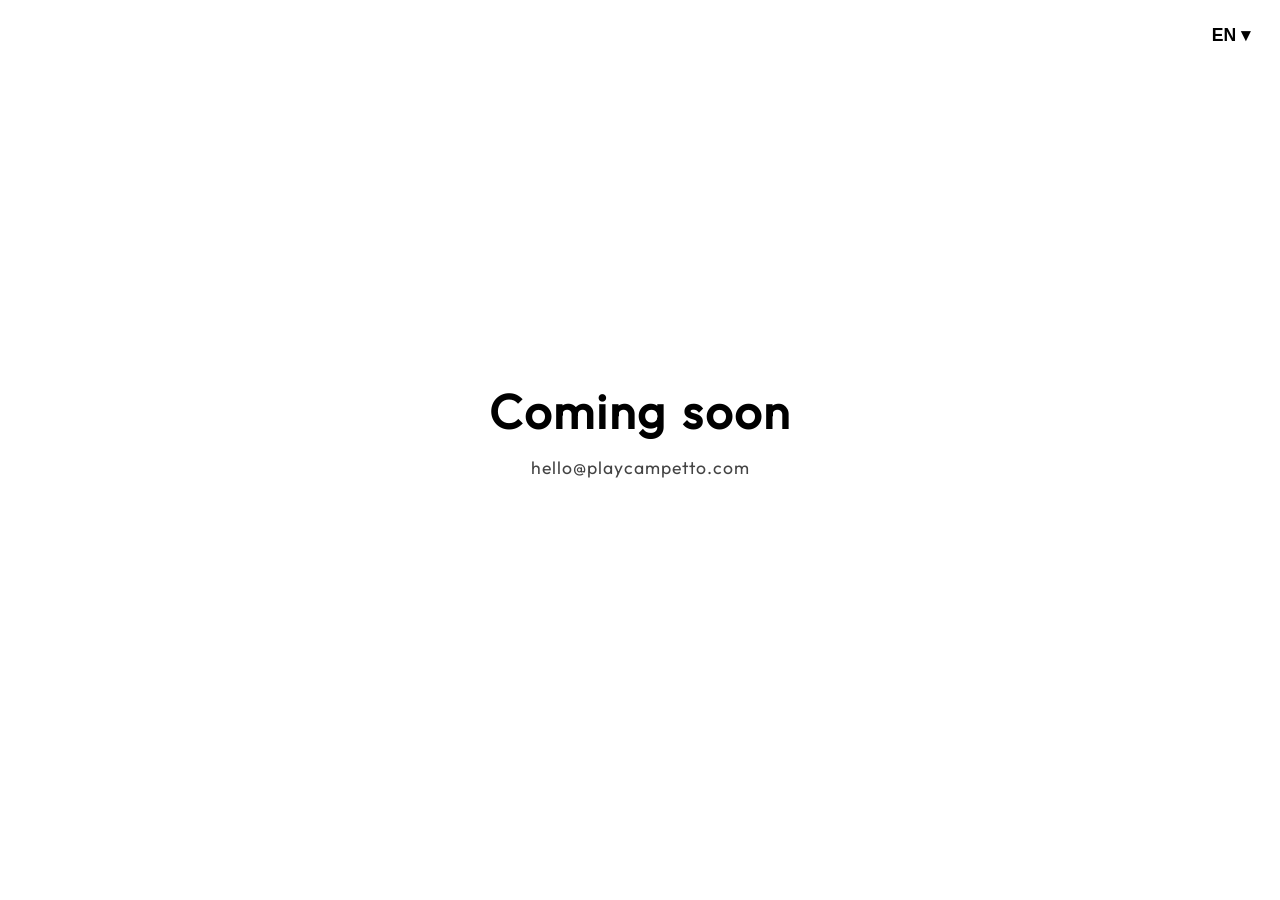
<file: index.html>
<!DOCTYPE html>
<html lang="en">
<head>
    <meta charset="UTF-8">
    <title>CAMPETTO Flick and Score</title>

    <link rel="icon" type="image/x-icon" href="/favicon.ico">
    <link rel="apple-touch-icon" href="/assets/apple-touch-icon.png">

    <meta property="og:title" content="CAMPETTO Flick and Score">
    <meta property="og:description" content="The new board game that tests your dexterity and strategy. Coming soon to Europe.">
    <meta property="og:type" content="website">
    <meta property="og:url" content="https://playcampetto.com/">
    <meta property="og:image" content="https://playcampetto.com/assets/share-image.png">
    <meta property="og:image:width" content="1200">
    <meta property="og:image:height" content="630">

    <meta name="twitter:card" content="summary_large_image">
    <meta name="twitter:title" content="CAMPETTO Flick and Score">
    <meta name="twitter:description" content="The new board game that tests your dexterity and strategy. Coming soon to Europe.">
    <meta name="twitter:image" content="https://playcampetto.com/assets/share-image.png">

    <script>
        (function() {
            var lang = navigator.language || navigator.userLanguage;
            var langCode = lang.split('-')[0];
            var supported = ['it', 'de', 'es', 'fr', 'en'];
            
            if (supported.includes(langCode)) {
                window.location.href = '/' + langCode + '/';
            } else {
                window.location.href = '/en/';
            }
        })();
    </script>
</head>
<body>
    <p>Redirecting to your language... <a href="/en/">Click here if you are not redirected.</a></p>
</body>
</html>
</file>
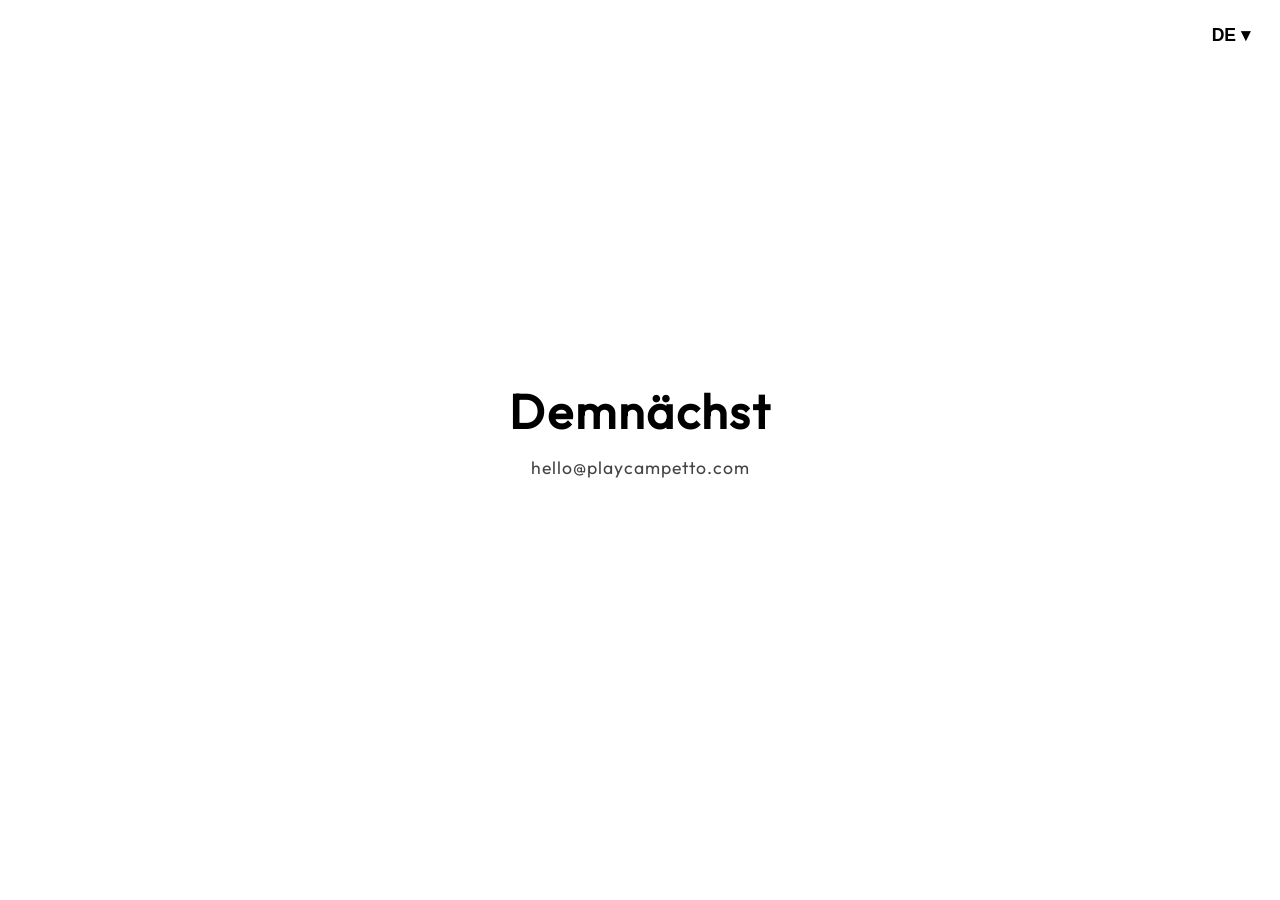
<file: de/index.html>
<!DOCTYPE html>
<html lang="de">
<head>
    <meta charset="UTF-8">
    
    <meta name="viewport" content="width=device-width, initial-scale=1.0, viewport-fit=cover">
    <meta name="theme-color" content="#ffffff">
    <meta name="mobile-web-app-capable" content="yes"> 

    <title>CAMPETTO Flick and Score</title>
    <meta name="description" content="Das neue Brettspiel, das deine Geschicklichkeit und Strategie auf die Probe stellt. Demnächst in Europa.">
    <meta name="keywords" content="Campetto, Flick and Score, Brettspiel, Geschicklichkeit, Strategie, Geschicklichkeitsspiel, dexterity game, flicking game, Fußballspiel, Tischfußball, Mattia Bauleo">

    <meta name="geo.region" content="EU">
    <meta name="robots" content="index, follow">
   
    <link rel="canonical" href="https://playcampetto.com/de/" />
    <link rel="alternate" hreflang="en" href="https://playcampetto.com/en/" />
    <link rel="alternate" hreflang="it" href="https://playcampetto.com/it/" />
    <link rel="alternate" hreflang="de" href="https://playcampetto.com/de/" />
    <link rel="alternate" hreflang="es" href="https://playcampetto.com/es/" />
    <link rel="alternate" hreflang="fr" href="https://playcampetto.com/fr/" />
    <link rel="alternate" hreflang="x-default" href="https://playcampetto.com/en/" />

    <link rel="manifest" href="/manifest.json"> 
    <link rel="icon" type="image/x-icon" href="../favicon.ico"> 
    <link rel="icon" type="image/png" sizes="32x32" href="../assets/favicon-32x32.png"> 
    <link rel="icon" type="image/png" sizes="16x16" href="../assets/favicon-16x16.png">
    <link rel="icon" type="image/png" sizes="192x192" href="../assets/android-chrome-192x192.png">
    <link rel="icon" type="image/png" sizes="512x512" href="../assets/android-chrome-512x512.png">
    <link rel="apple-touch-icon" sizes="180x180" href="../assets/apple-touch-icon.png"> 

    <meta property="og:title" content="CAMPETTO Flick and Score">
    <meta property="og:description" content="Das neue Brettspiel, das deine Geschicklichkeit und Strategie auf die Probe stellt. Demnächst in Europa.">
    <meta property="og:type" content="website">
    <meta property="og:url" content="https://playcampetto.com/de/">
    <meta property="og:image" content="https://playcampetto.com/assets/share-image.png">
    <meta property="og:image:width" content="1200">
    <meta property="og:image:height" content="630">

    <meta name="twitter:card" content="summary_large_image">
    <meta name="twitter:title" content="CAMPETTO Flick and Score">
    <meta name="twitter:description" content="Das neue Brettspiel, das deine Geschicklichkeit und Strategie auf die Probe stellt. Demnächst in Europa.">
    <meta name="twitter:image" content="https://playcampetto.com/assets/share-image.png">

    <link rel="stylesheet" href="../style.css">
</head>
<body>
    <div class="language-dropdown">
       <button class="dropbtn">DE ▾</button>
       <div class="dropdown-content">
          <a href="../en/">EN</a>        
          <a href="../es/">ES</a>
          <a href="../fr/">FR</a>
          <a href="../it/">IT</a>
       </div>
    </div>

    <div class="center-box">
        <h1 class="coming-soon" id="text">Demnächst</h1>
        <a href="mailto:hello@playcampetto.com" class="email-link">hello@playcampetto.com</a>
    </div>
    
    <script src="../script.js"></script>
</body>
</html>
</file>
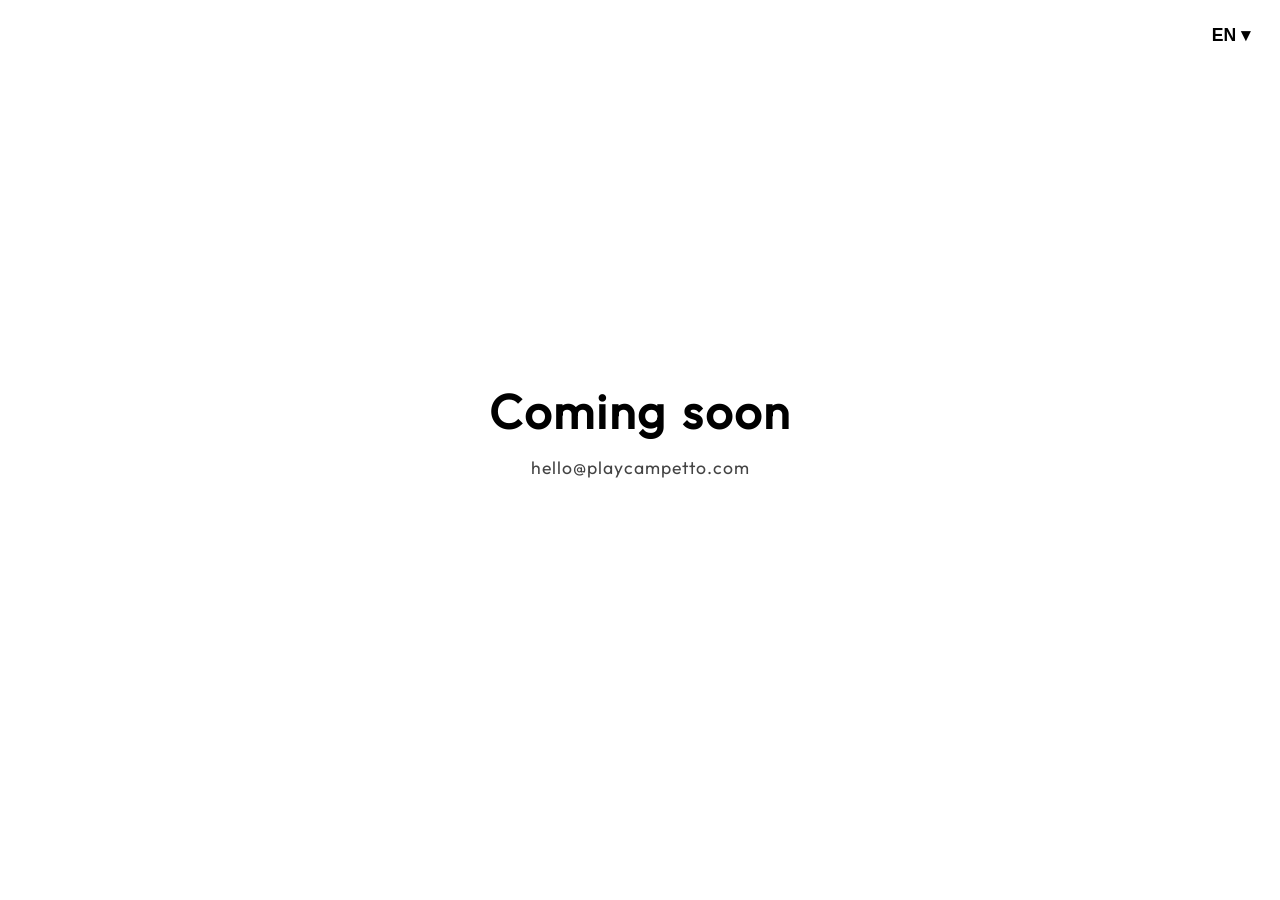
<file: en/index.html>
<!DOCTYPE html>
<html lang="en">
<head>
    <meta charset="UTF-8">
    
    <meta name="viewport" content="width=device-width, initial-scale=1.0, viewport-fit=cover">
    <meta name="theme-color" content="#ffffff">
    <meta name="mobile-web-app-capable" content="yes"> 

    <title>CAMPETTO Flick and Score</title>
    <meta name="description" content="The new board game that tests your dexterity and strategy. Coming soon to Europe.">
    <meta name="keywords" content="Campetto, Flick and Score, board game, skill game, tabletop soccer, dexterity game">

    <meta name="geo.region" content="EU">
    <meta name="robots" content="index, follow">
   
    <link rel="canonical" href="https://playcampetto.com/en/" />
    <link rel="alternate" hreflang="en" href="https://playcampetto.com/en/" />
    <link rel="alternate" hreflang="it" href="https://playcampetto.com/it/" />
    <link rel="alternate" hreflang="de" href="https://playcampetto.com/de/" />
    <link rel="alternate" hreflang="es" href="https://playcampetto.com/es/" />
    <link rel="alternate" hreflang="fr" href="https://playcampetto.com/fr/" />
    <link rel="alternate" hreflang="x-default" href="https://playcampetto.com/en/" />

    <link rel="manifest" href="/manifest.json"> 
    <link rel="icon" type="image/x-icon" href="../favicon.ico"> 
    <link rel="icon" type="image/png" sizes="32x32" href="../assets/favicon-32x32.png"> 
    <link rel="icon" type="image/png" sizes="16x16" href="../assets/favicon-16x16.png">
    <link rel="icon" type="image/png" sizes="192x192" href="../assets/android-chrome-192x192.png">
    <link rel="icon" type="image/png" sizes="512x512" href="../assets/android-chrome-512x512.png">
    <link rel="apple-touch-icon" sizes="180x180" href="../assets/apple-touch-icon.png"> 

    <meta property="og:title" content="CAMPETTO Flick and Score">
    <meta property="og:description" content="The new board game that tests your dexterity and strategy. Coming soon to Europe.">
    <meta property="og:type" content="website">
    <meta property="og:url" content="https://playcampetto.com/en/">
    <meta property="og:image" content="https://playcampetto.com/assets/share-image.png">
    <meta property="og:image:width" content="1200">
    <meta property="og:image:height" content="630">

    <meta name="twitter:card" content="summary_large_image">
    <meta name="twitter:title" content="CAMPETTO Flick and Score">
    <meta name="twitter:description" content="The new board game that tests your dexterity and strategy. Coming soon to Europe.">
    <meta name="twitter:image" content="https://playcampetto.com/assets/share-image.png">

    <link rel="stylesheet" href="../style.css">
</head>
<body>
    <div class="language-dropdown">
       <button class="dropbtn">EN ▾</button>
       <div class="dropdown-content">
          <a href="../de/">DE</a>        
          <a href="../es/">ES</a>
          <a href="../fr/">FR</a>
          <a href="../it/">IT</a>
       </div>
    </div>

    <div class="center-box">
        <h1 class="coming-soon" id="text">Coming soon</h1>
        <a href="mailto:hello@playcampetto.com" class="email-link">hello@playcampetto.com</a>
    </div>
    
    <script src="../script.js"></script>
</body>
</html>
</file>
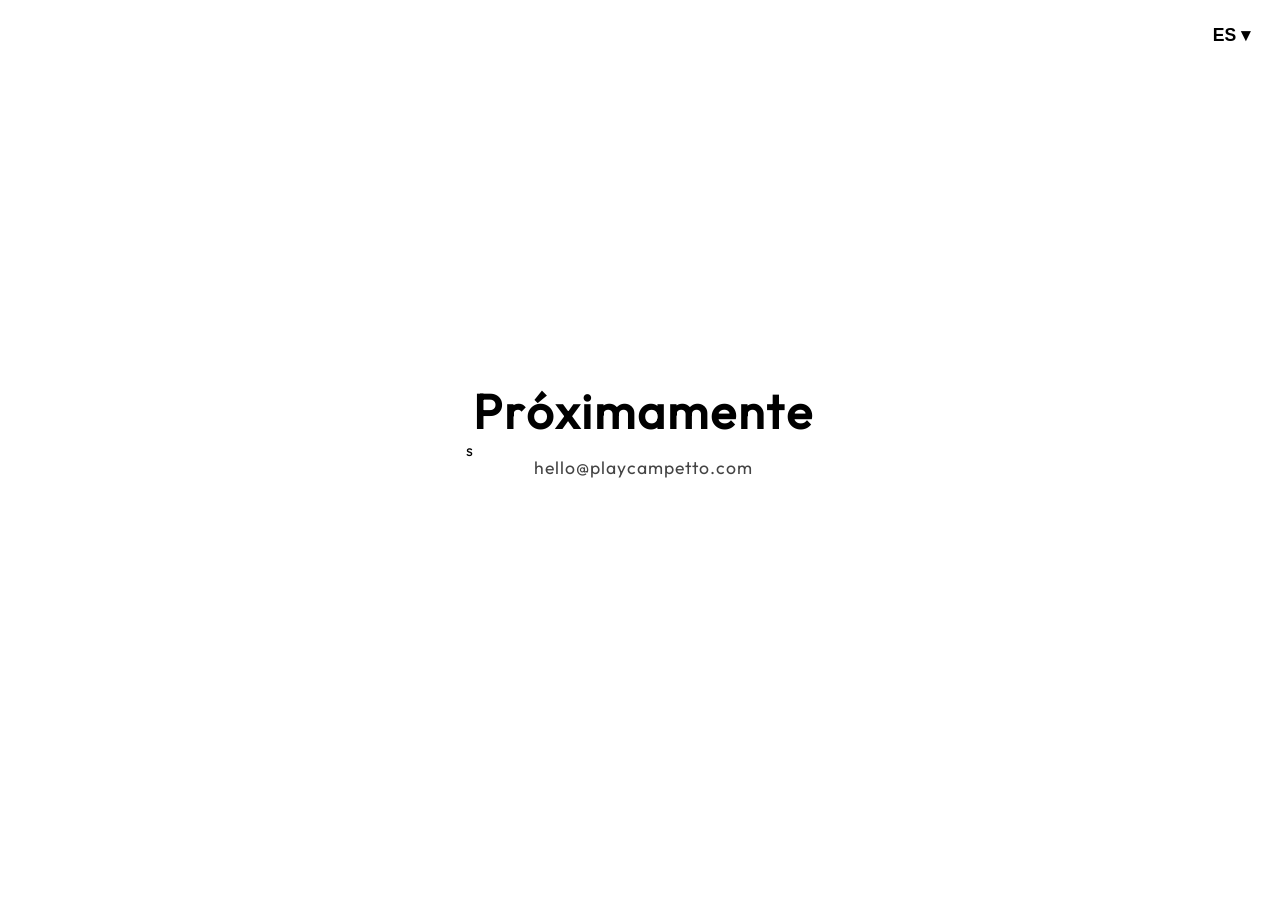
<file: es/index.html>
<!DOCTYPE html>
<html lang="es">
<head>
    <meta charset="UTF-8">
    
    <meta name="viewport" content="width=device-width, initial-scale=1.0, viewport-fit=cover">
    <meta name="theme-color" content="#ffffff">
    <meta name="mobile-web-app-capable" content="yes"> 

    <title>CAMPETTO Flick and Score</title>
    <meta name="description" content="El nuevo juego de mesa que pone a prueba tu destreza y estrategia. Próximamente en Europa.">
    <meta name="keywords" content="Campetto, Flick and Score, juego de mesa, destreza, estrategia, juego de habilidad, dexterity game, flicking game, juego de fútbol, fútbol de mesa, Mattia Bauleo">

    <meta name="geo.region" content="EU">
    <meta name="robots" content="index, follow">
   
    <link rel="canonical" href="https://playcampetto.com/es/" />
    <link rel="alternate" hreflang="en" href="https://playcampetto.com/en/" />
    <link rel="alternate" hreflang="it" href="https://playcampetto.com/it/" />
    <link rel="alternate" hreflang="de" href="https://playcampetto.com/de/" />
    <link rel="alternate" hreflang="es" href="https://playcampetto.com/es/" />
    <link rel="alternate" hreflang="fr" href="https://playcampetto.com/fr/" />
    <link rel="alternate" hreflang="x-default" href="https://playcampetto.com/en/" />

    <link rel="manifest" href="/manifest.json"> 
    <link rel="icon" type="image/x-icon" href="../favicon.ico"> 
    <link rel="icon" type="image/png" sizes="32x32" href="../assets/favicon-32x32.png"> 
    <link rel="icon" type="image/png" sizes="16x16" href="../assets/favicon-16x16.png">
    <link rel="icon" type="image/png" sizes="192x192" href="../assets/android-chrome-192x192.png">
    <link rel="icon" type="image/png" sizes="512x512" href="../assets/android-chrome-512x512.png">s
    <link rel="apple-touch-icon" sizes="180x180" href="../assets/apple-touch-icon.png"> 

    <meta property="og:title" content="CAMPETTO Flick and Score">
    <meta property="og:description" content="El nuevo juego de mesa que pone a prueba tu destreza y estrategia. Próximamente en Europa.">
    <meta property="og:type" content="website">
    <meta property="og:url" content="https://playcampetto.com/es/">
    <meta property="og:image" content="https://playcampetto.com/assets/share-image.png">
    <meta property="og:image:width" content="1200">
    <meta property="og:image:height" content="630">

    <meta name="twitter:card" content="summary_large_image">
    <meta name="twitter:title" content="CAMPETTO Flick and Score">
    <meta name="twitter:description" content="El nuevo juego de mesa que pone a prueba tu destreza y estrategia. Próximamente en Europa.">
    <meta name="twitter:image" content="https://playcampetto.com/assets/share-image.png">

    <link rel="stylesheet" href="../style.css">
</head>
<body>
    <div class="language-dropdown">
       <button class="dropbtn">ES ▾</button>
       <div class="dropdown-content">
          <a href="../de/">DE</a>
          <a href="../en/">EN</a>
          <a href="../fr/">FR</a>
          <a href="../it/">IT</a>
       </div>
    </div>

    <div class="center-box">
        <h1 class="coming-soon" id="text">Próximamente</h1>
        <a href="mailto:hello@playcampetto.com" class="email-link">hello@playcampetto.com</a>
    </div>
    
    <script src="../script.js"></script>
</body>
</html>
</file>
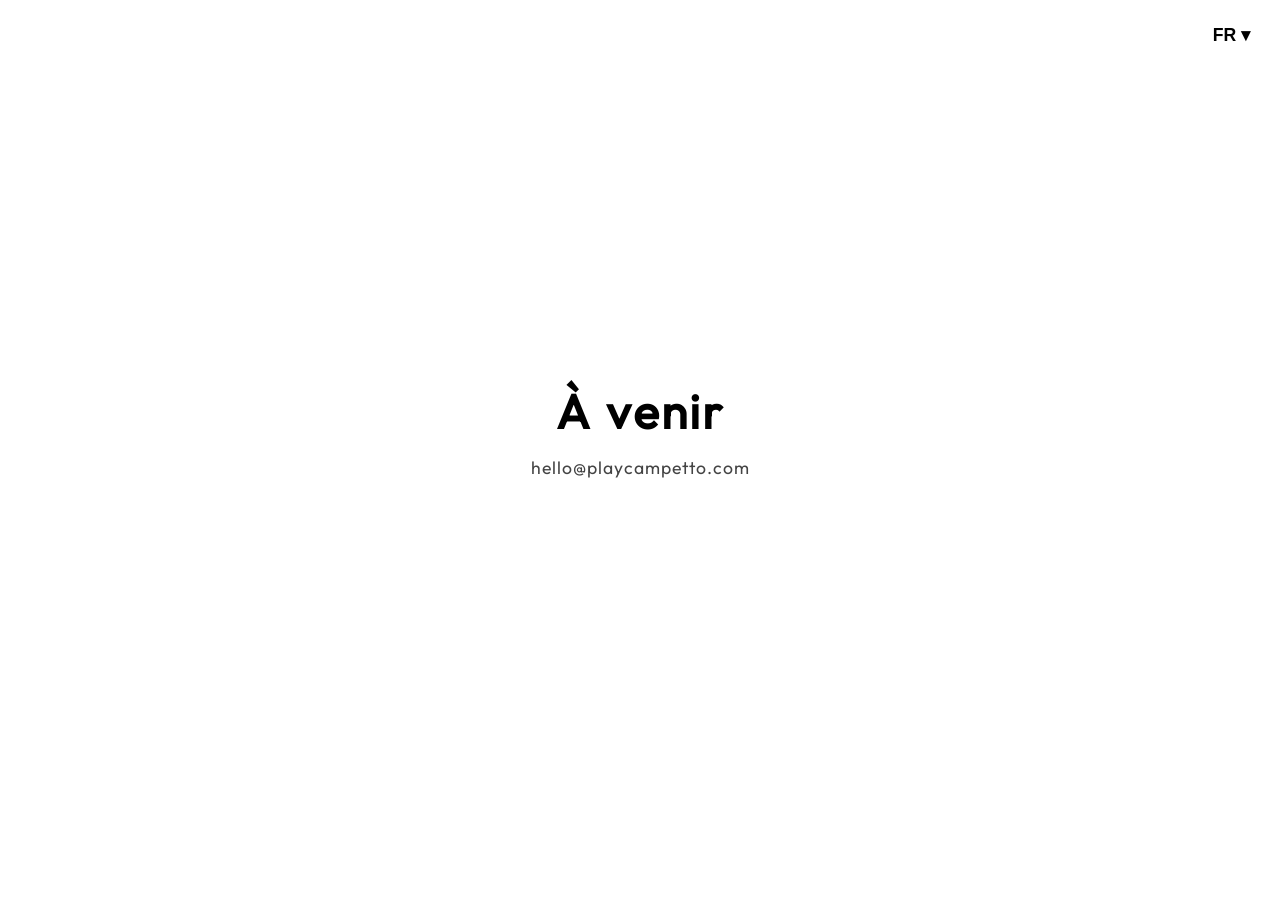
<file: fr/index.html>
<!DOCTYPE html>
<html lang="fr">
<head>
    <meta charset="UTF-8">
    
    <meta name="viewport" content="width=device-width, initial-scale=1.0, viewport-fit=cover">
    <meta name="theme-color" content="#ffffff">
    <meta name="mobile-web-app-capable" content="yes"> 

    <title>CAMPETTO Flick and Score</title>
    <meta name="description" content="Le nouveau jeu de société qui met à l'épreuve votre dextérité et votre stratégie. À venir en Europe.">
    <meta name="keywords" content="Campetto, Flick and Score, jeu de société, dextérité, stratégie, jeu d'adresse, dexterity game, flicking game, jeu de football, football de table, Mattia Bauleo">
    
    <meta name="geo.region" content="EU">
    <meta name="robots" content="index, follow">  
   
    <link rel="canonical" href="https://playcampetto.com/fr/" />
    <link rel="alternate" hreflang="en" href="https://playcampetto.com/en/" />
    <link rel="alternate" hreflang="it" href="https://playcampetto.com/it/" />
    <link rel="alternate" hreflang="de" href="https://playcampetto.com/de/" />
    <link rel="alternate" hreflang="es" href="https://playcampetto.com/es/" />
    <link rel="alternate" hreflang="fr" href="https://playcampetto.com/fr/" />
    <link rel="alternate" hreflang="x-default" href="https://playcampetto.com/en/" />

    <link rel="manifest" href="/manifest.json"> 
    <link rel="icon" type="image/x-icon" href="../favicon.ico"> 
    <link rel="icon" type="image/png" sizes="32x32" href="../assets/favicon-32x32.png"> 
    <link rel="icon" type="image/png" sizes="16x16" href="../assets/favicon-16x16.png">
    <link rel="icon" type="image/png" sizes="192x192" href="../assets/android-chrome-192x192.png">
    <link rel="icon" type="image/png" sizes="512x512" href="../assets/android-chrome-512x512.png">
    <link rel="apple-touch-icon" sizes="180x180" href="../assets/apple-touch-icon.png"> 

    <meta property="og:title" content="CAMPETTO Flick and Score">
    <meta property="og:description" content="Le nouveau jeu de société qui met à l'épreuve votre dextérité et votre stratégie. À venir en Europe.">
    <meta property="og:type" content="website">
    <meta property="og:url" content="https://playcampetto.com/fr/">
    <meta property="og:image" content="https://playcampetto.com/assets/share-image.png">
    <meta property="og:image:width" content="1200">
    <meta property="og:image:height" content="630">

    <meta name="twitter:card" content="summary_large_image">
    <meta name="twitter:title" content="CAMPETTO Flick and Score">
    <meta name="twitter:description" content="Le nouveau jeu de société qui met à l'épreuve votre dextérité et votre stratégie. À venir en Europe.">
    <meta name="twitter:image" content="https://playcampetto.com/assets/share-image.png">

    <link rel="stylesheet" href="../style.css">
</head>
<body>
    <div class="language-dropdown">
       <button class="dropbtn">FR ▾</button>
       <div class="dropdown-content">
          <a href="../de/">DE</a>
          <a href="../en/">EN</a>          
          <a href="../es/">ES</a>
          <a href="../it/">IT</a>
       </div>
    </div>

    <div class="center-box">
        <h1 class="coming-soon" id="text">À venir</h1>
        <a href="mailto:hello@playcampetto.com" class="email-link">hello@playcampetto.com</a>
    </div>
    
    <script src="../script.js"></script>
</body>
</html>
</file>
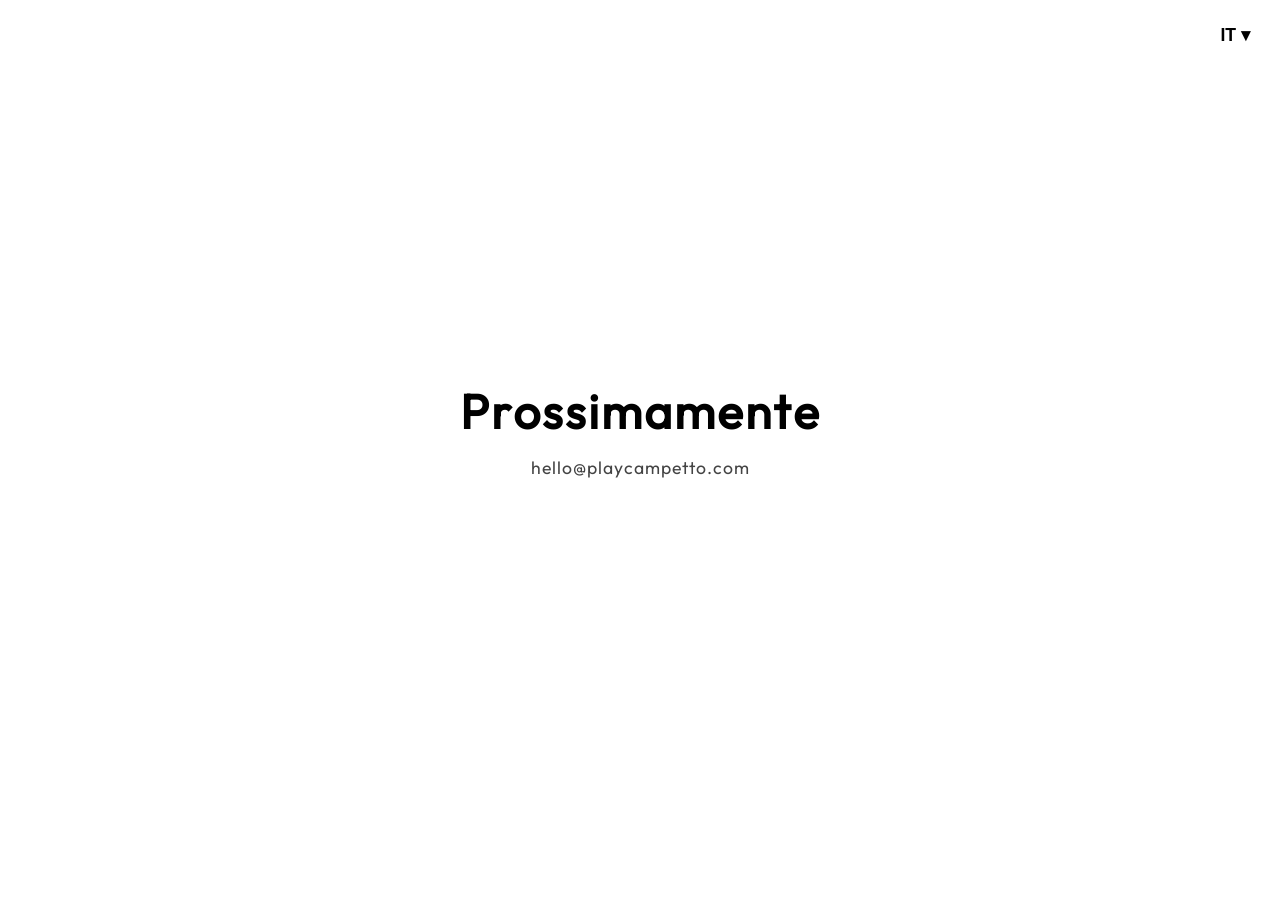
<file: it/index.html>
<!DOCTYPE html>
<html lang="it">
<head>
    <meta charset="UTF-8">
    
    <meta name="viewport" content="width=device-width, initial-scale=1.0, viewport-fit=cover">
    <meta name="theme-color" content="#ffffff">
    <meta name="mobile-web-app-capable" content="yes"> 

    <title>CAMPETTO Flick and Score</title>
    <meta name="description" content="Il nuovo gioco da tavolo che mette alla prova la tua destrezza e strategia. Prossimamente in Europa.">
    <meta name="keywords" content="Campetto, Flick and Score, gioco da tavolo, abilità, strategia, gioco di abilità, dexterity game, flicking game, gioco calcio, calcio da tavolo, Mattia Bauleo">

    <meta name="geo.region" content="EU">
    <meta name="robots" content="index, follow">
   
    <link rel="canonical" href="https://playcampetto.com/it/">
    <link rel="alternate" hreflang="en" href="https://playcampetto.com/en/">
    <link rel="alternate" hreflang="it" href="https://playcampetto.com/it/">
    <link rel="alternate" hreflang="de" href="https://playcampetto.com/de/">
    <link rel="alternate" hreflang="es" href="https://playcampetto.com/es/">
    <link rel="alternate" hreflang="fr" href="https://playcampetto.com/fr/">
    <link rel="alternate" hreflang="x-default" href="https://playcampetto.com/en/">

    <link rel="manifest" href="/manifest.json"> 
    <link rel="icon" type="image/x-icon" href="../favicon.ico"> 
    <link rel="icon" type="image/png" sizes="32x32" href="../assets/favicon-32x32.png"> 
    <link rel="icon" type="image/png" sizes="16x16" href="../assets/favicon-16x16.png">
    <link rel="icon" type="image/png" sizes="192x192" href="../assets/android-chrome-192x192.png">
    <link rel="icon" type="image/png" sizes="512x512" href="../assets/android-chrome-512x512.png">
    <link rel="apple-touch-icon" sizes="180x180" href="../assets/apple-touch-icon.png"> 

    <meta property="og:title" content="CAMPETTO Flick and Score">
    <meta property="og:description" content="Il nuovo gioco da tavolo che mette alla prova la tua destrezza e strategia. Prossimamente in Europa.">
    <meta property="og:type" content="website">
    <meta property="og:url" content="https://playcampetto.com/it/">
    <meta property="og:image" content="https://playcampetto.com/assets/share-image.png">
    <meta property="og:image:width" content="1200">
    <meta property="og:image:height" content="630">

    <meta name="twitter:card" content="summary_large_image">
    <meta name="twitter:title" content="CAMPETTO Flick and Score">
    <meta name="twitter:description" content="Il nuovo gioco da tavolo che mette alla prova la tua destrezza e strategia. Prossimamente in Europa.">
    <meta name="twitter:image" content="https://playcampetto.com/assets/share-image.png">

    <link rel="stylesheet" href="../style.css">
</head>
<body>
    <div class="language-dropdown">
       <button class="dropbtn">IT ▾</button>
       <div class="dropdown-content">
          <a href="../de/">DE</a>
          <a href="../en/">EN</a>          
          <a href="../es/">ES</a>
          <a href="../fr/">FR</a>
       </div>
    </div>

    <div class="center-box">
        <h1 class="coming-soon" id="text">Prossimamente</h1>
        <a href="mailto:hello@playcampetto.com" class="email-link">hello@playcampetto.com</a>
    </div>
    
    <script src="../script.js"></script>
</body>
</html>
</file>
<file: style.css>
@font-face { font-family: 'Outfit'; src: url('Outfit-Regular.ttf') format('truetype'); }
* { margin: 0; padding: 0; box-sizing: border-box; }
body { font-family: 'Outfit', sans-serif; background-color: #ffffff; display: flex; justify-content: center; align-items: center; min-height: 100vh; text-align: center; position: relative; overflow: hidden; }

/* Selettore Lingua */
.language-dropdown { position: absolute; top: 25px; right: 30px; z-index: 10; }
.dropbtn { background: none; border: none; font-size: 1.1rem; font-weight: 600; cursor: pointer; color: #000; }
.dropbtn:hover { color: #F47E07; }
.dropdown-content { display: none; position: absolute; right: 0; background: #fff; box-shadow: 0 8px 16px rgba(0,0,0,0.1); border-radius: 4px; padding: 10px 0; }
.dropdown-content a { color: #000; padding: 8px 16px; text-decoration: none; display: block; font-weight: 600; font-size: 1rem; }
.dropdown-content a:hover { color: #F47E07; background: #f9f9f9; }
.language-dropdown:hover .dropdown-content { display: block; }
.dropdown-content.show { display: block; }

/* Contenuto Centrale */
.center-box { display: flex; flex-direction: column; align-items: center; margin-top: -40px; }
.coming-soon { font-size: 3rem; font-weight: 600; letter-spacing: 2px; display: flex; justify-content: center; user-select: none; }
.coming-soon span { display: inline-block; animation: waveColor 12s infinite ease-in-out; }
.coming-soon span.space { width: 15px; }

/* Link Email */
.email-link { margin-top: 15px; font-size: 1.1rem; color: #444444; text-decoration: none; letter-spacing: 1px; transition: color 0.3s ease; }
.email-link:hover { color: #F47E07; }

/* Animazione Testo */
@keyframes waveColor {
    0% { transform: translateY(0); color: #000000; }
    4% { transform: translateY(-15px); color: #F47E07; }
    8%, 25% { transform: translateY(0); color: #F47E07; }
    29% { transform: translateY(-15px); color: #000000; }
    33%, 50% { transform: translateY(0); color: #000000; }
    54% { transform: translateY(-15px); color: #01BCC8; }
    58%, 75% { transform: translateY(0); color: #01BCC8; }
    79% { transform: translateY(-15px); color: #000000; }
    83%, 100% { transform: translateY(0); color: #000000; }
}

@media (max-width: 480px) { 
    .coming-soon { font-size: 2rem; } 
    .coming-soon span.space { width: 10px; } 
    .email-link { font-size: 1rem; }
    .language-selector { top: 15px; right: 20px; gap: 10px; }
    .language-selector a { font-size: 0.9rem; }
}
</file>
